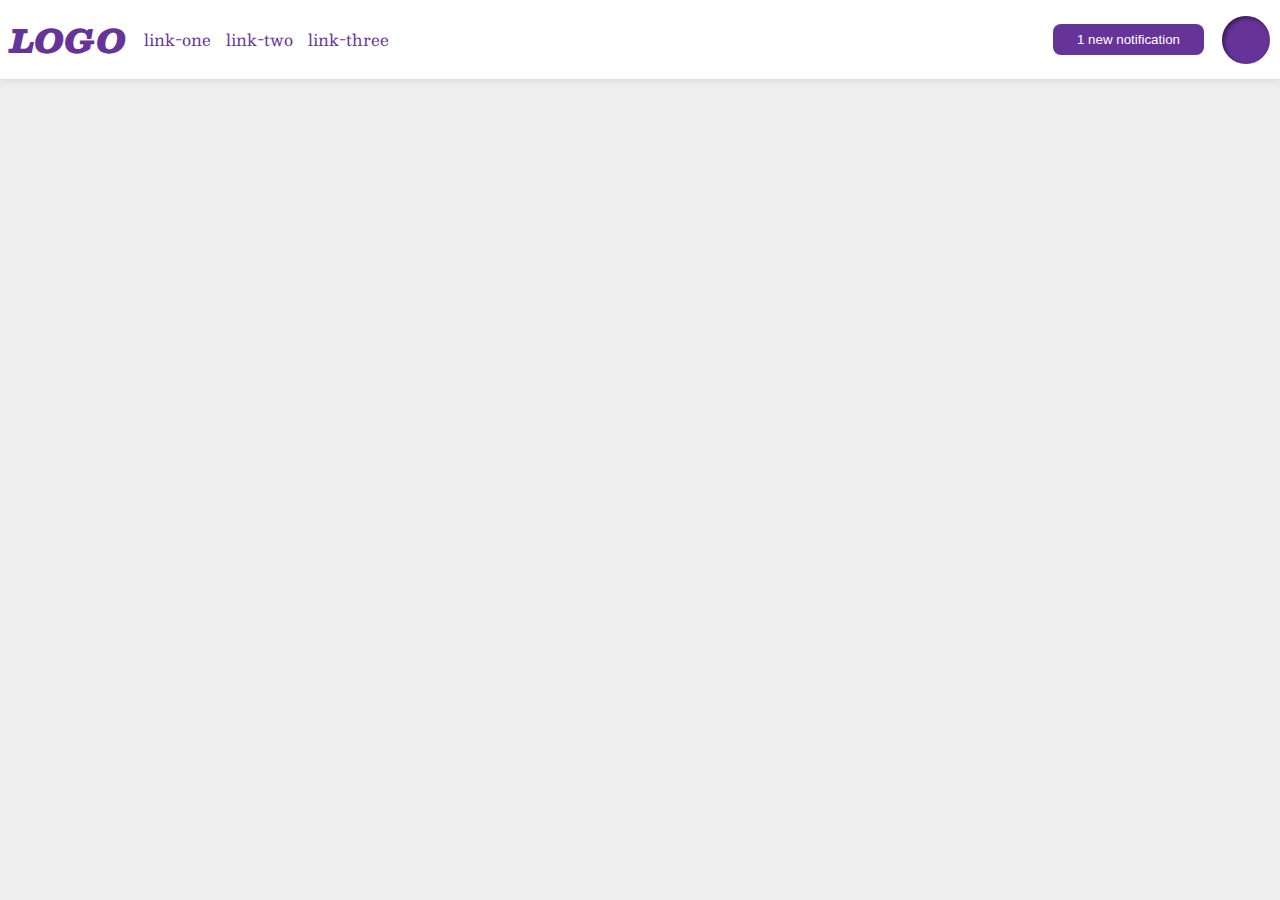
<file: flex/03-flex-header-2/index.html>
<!DOCTYPE html>
<html lang="en">
  <head>
    <meta charset="UTF-8">
    <meta http-equiv="X-UA-Compatible" content="IE=edge">
    <meta name="viewport" content="width=device-width, initial-scale=1.0">
    <title>Flex Header 2</title>
    <link rel="stylesheet" href="style.css">
  </head>
  <body>
    <div class="header">
      <div class="logo">
        LOGO
      </div>
      <ul class="links">
        <li><a href="google.com">link-one</a></li>
        <li><a href="google.com">link-two</a></li>
        <li><a href="google.com">link-three</a></li>
      </ul>
      <button class="notifications">
        1 new notification
      </button>
      <div class="profile-image"></div>
    </div>
  </body>
</html>
</file>
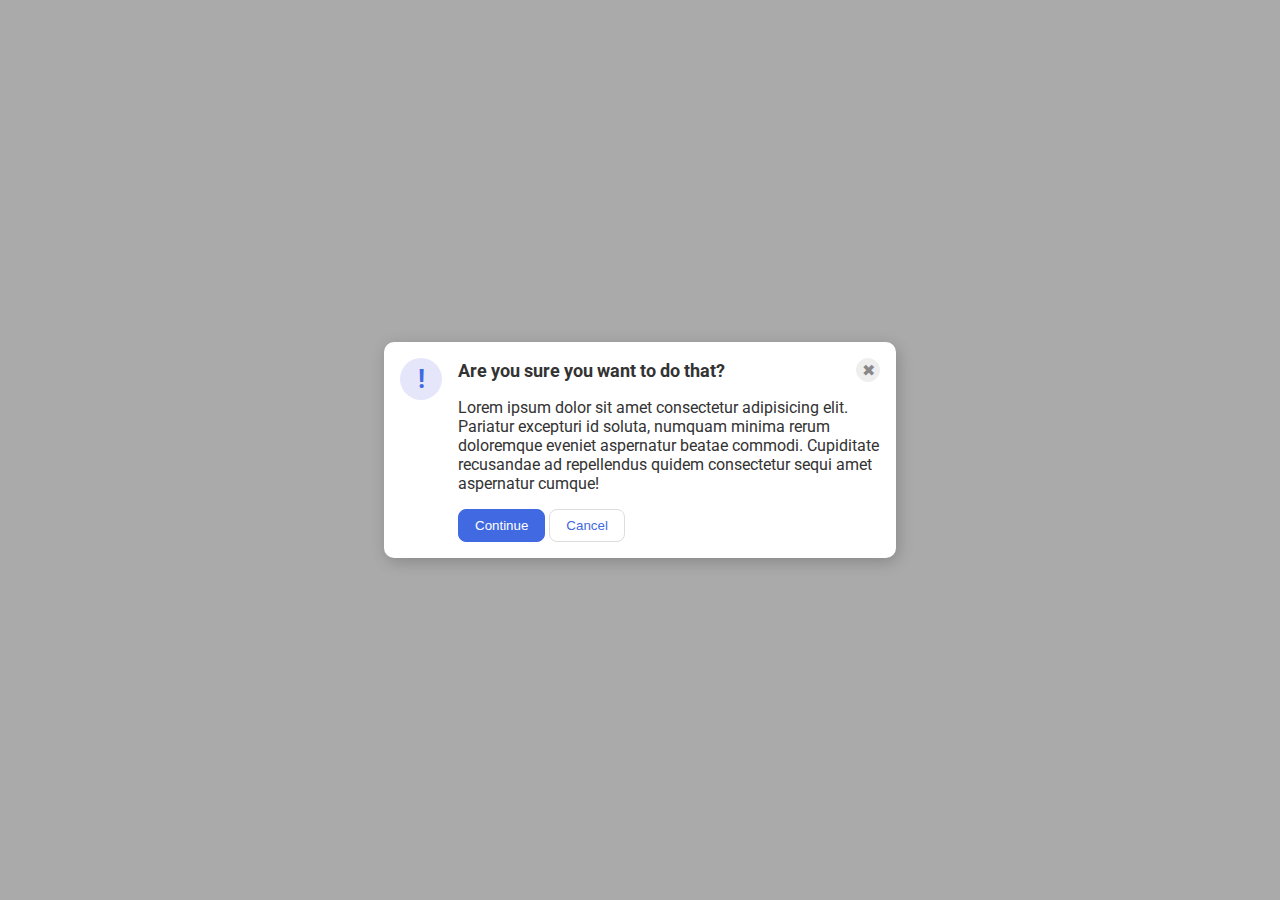
<file: flex/05-flex-modal/index.html>
<!DOCTYPE html>
<html lang="en">
  <head>
    <meta charset="UTF-8">
    <meta http-equiv="X-UA-Compatible" content="IE=edge">
    <meta name="viewport" content="width=device-width, initial-scale=1.0">
    <link rel="stylesheet" href="style.css">
    <title>Modal</title>
  </head>
  <body>
    <div class="modal">
      <div class="icon">!</div>
      <div class="container">
        <div class="header">Are you sure you want to do that?
          <button class="close-button">✖</button>
        </div>
        <div class="text">Lorem ipsum dolor sit amet consectetur adipisicing elit. Pariatur excepturi id soluta, numquam minima rerum doloremque eveniet aspernatur beatae commodi. Cupiditate recusandae ad repellendus quidem consectetur sequi amet aspernatur cumque!</div>
        <button class="continue">Continue</button>
        <button class="cancel">Cancel</button>
      </div>
    </div>
  </body>
</html>
</file>
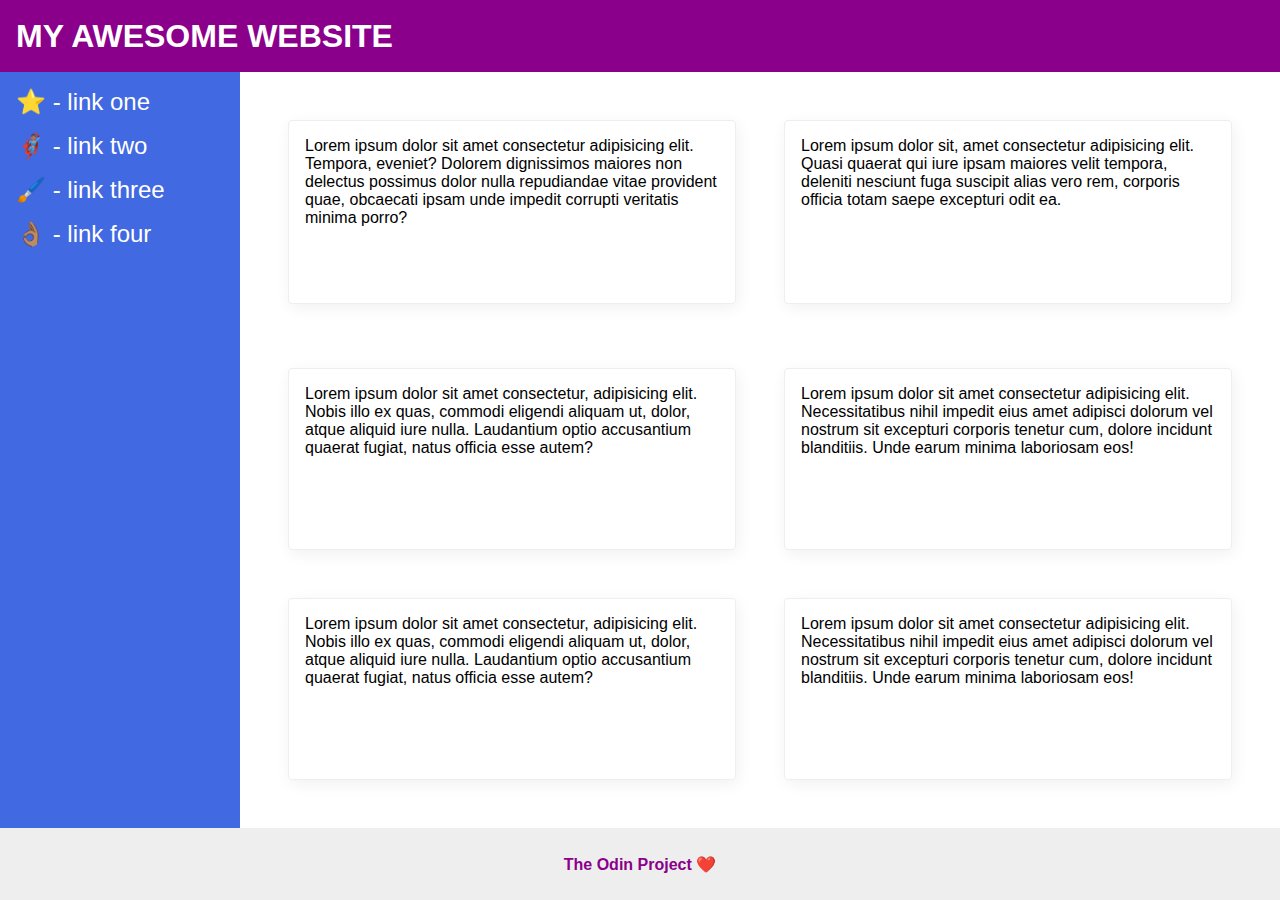
<file: flex/07-flex-layout-2/index.html>
<!DOCTYPE html>
<html lang="en">
  <head>
    <meta charset="UTF-8">
    <meta http-equiv="X-UA-Compatible" content="IE=edge">
    <meta name="viewport" content="width=device-width, initial-scale=1.0">
    <title>The Holy Grail</title>
    <link rel="stylesheet" href="style.css">
  </head>
  <body>
    <div class="header">
      MY AWESOME WEBSITE
    </div>
    <div class="body">
      <div class="sidebar">
        <ul>
          <li><a href="#">⭐ - link one</a></li>
          <li><a href="#">🦸🏽‍♂️ - link two</a></li>
          <li><a href="#">🖌️ - link three</a></li>
          <li><a href="#">👌🏽 - link four</a></li>
        </ul>
      </div>
      <div class="container-card">
        <div class="card">Lorem ipsum dolor sit amet consectetur adipisicing elit. Tempora, eveniet? Dolorem dignissimos maiores non delectus possimus dolor nulla repudiandae vitae provident quae, obcaecati ipsam unde impedit corrupti veritatis minima porro?</div>
        <div class="card">Lorem ipsum dolor sit, amet consectetur adipisicing elit. Quasi quaerat qui iure ipsam maiores velit tempora, deleniti nesciunt fuga suscipit alias vero rem, corporis officia totam saepe excepturi odit ea.</div>
        <div class="card">Lorem ipsum dolor sit amet consectetur, adipisicing elit. Nobis illo ex quas, commodi eligendi aliquam ut, dolor, atque aliquid iure nulla. Laudantium optio accusantium quaerat fugiat, natus officia esse autem?</div>
        <div class="card">Lorem ipsum dolor sit amet consectetur adipisicing elit. Necessitatibus nihil impedit eius amet adipisci dolorum vel nostrum sit excepturi corporis tenetur cum, dolore incidunt blanditiis. Unde earum minima laboriosam eos!</div>
        <div class="card">Lorem ipsum dolor sit amet consectetur, adipisicing elit. Nobis illo ex quas, commodi eligendi aliquam ut, dolor, atque aliquid iure nulla. Laudantium optio accusantium quaerat fugiat, natus officia esse autem?</div>
        <div class="card">Lorem ipsum dolor sit amet consectetur adipisicing elit. Necessitatibus nihil impedit eius amet adipisci dolorum vel nostrum sit excepturi corporis tenetur cum, dolore incidunt blanditiis. Unde earum minima laboriosam eos!</div>
      </div>
    </div>
    <div class="footer">
      The Odin Project ❤️
    </div>
  </body>
</html>
</file>
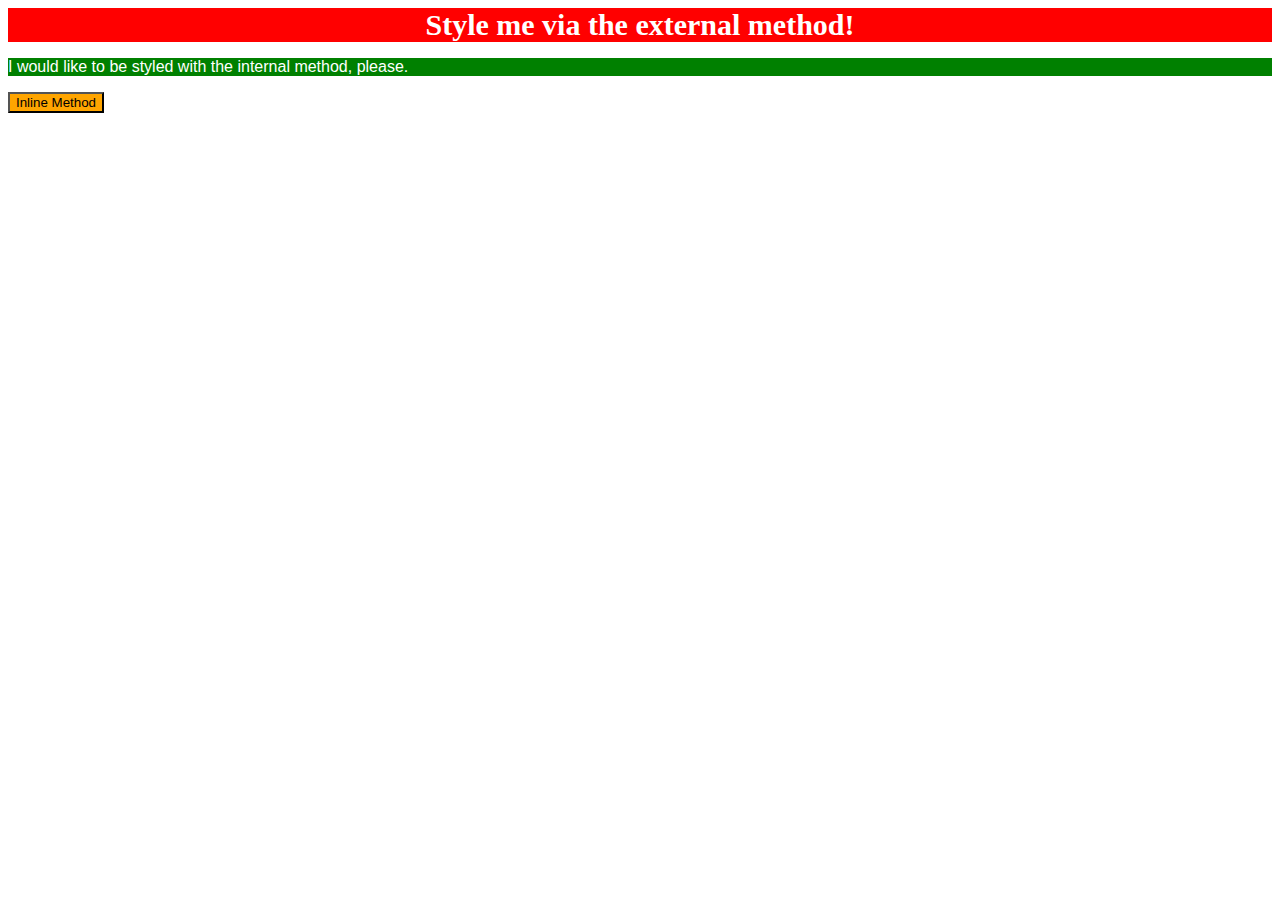
<file: foundations/01-css-methods/index.html>
<!DOCTYPE html>
<html lang="en">
  <head>
    <meta charset="UTF-8">
    <meta http-equiv="X-UA-Compatible" content="IE=edge">
    <meta name="viewport" content="width=device-width, initial-scale=1.0">
    <title>Methods for Adding CSS</title>
    <link rel="stylesheet" href="./style.css">
    <style>
      p {
        color:white;
        background-color:green;
        font-family: "Arial";
      }
    </style>
  </head>
  <body>
    <div>Style me via the external method!</div>
    <p>I would like to be styled with the internal method, please.</p>
    <button style="color:black; background-color:orange;">Inline Method</button>
  </body>
</html>
</file>
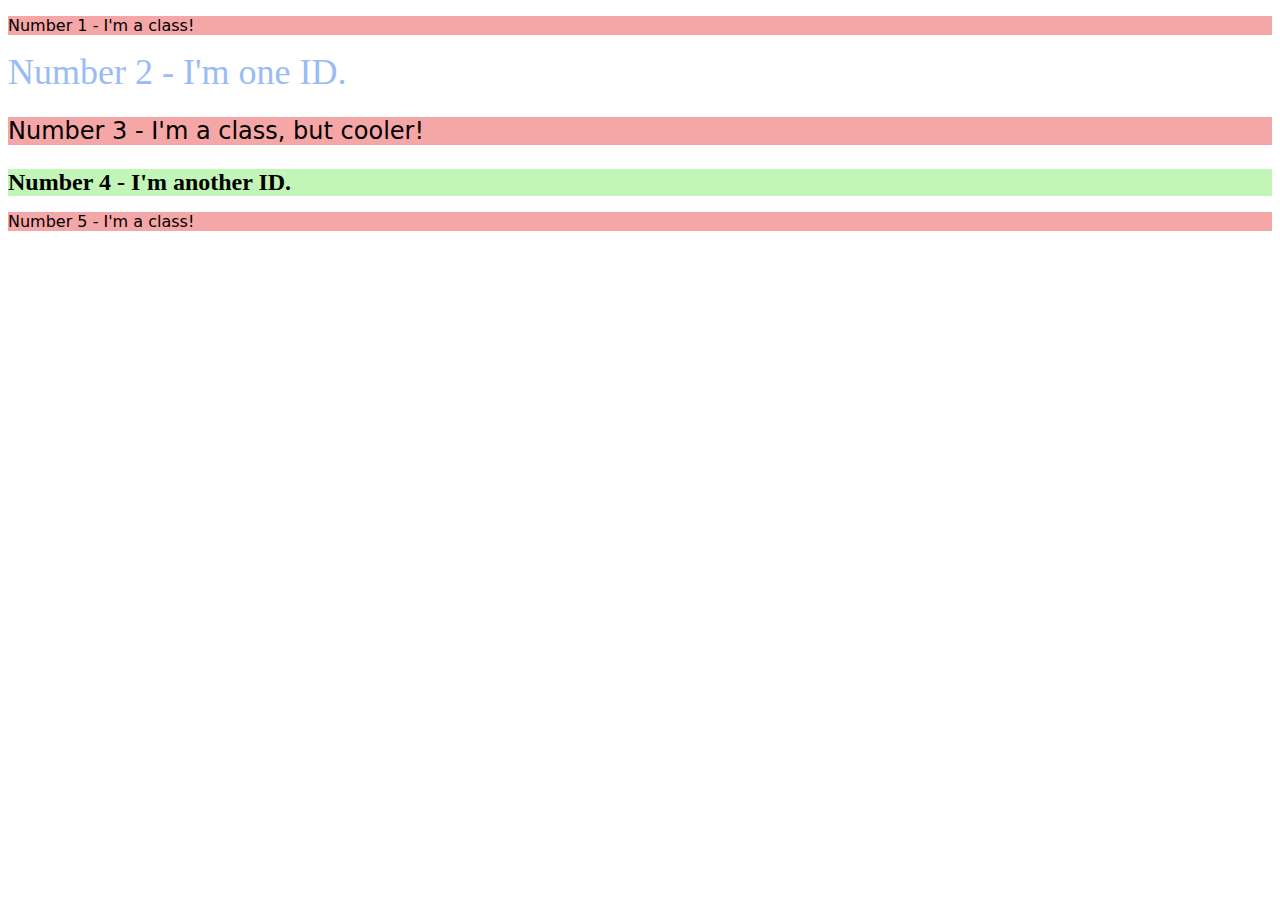
<file: foundations/02-class-id-selectors/index.html>
<!DOCTYPE html>
<html lang="en">
  <head>
    <meta charset="UTF-8">
    <meta http-equiv="X-UA-Compatible" content="IE=edge">
    <meta name="viewport" content="width=device-width, initial-scale=1.0">
    <title>Class and ID Selectors</title>
    <link rel="stylesheet" href="style.css">
  </head>
  <body>
    <p class="odd">Number 1 - I'm a class!</p>
    <div id="number-2">Number 2 - I'm one ID.</div>
    <p class="odd god">Number 3 - I'm a class, but cooler!</p>
    <div id="number-4">Number 4 - I'm another ID.</div>
    <p class="odd">Number 5 - I'm a class!</p>
  </body>
</html>
</file>
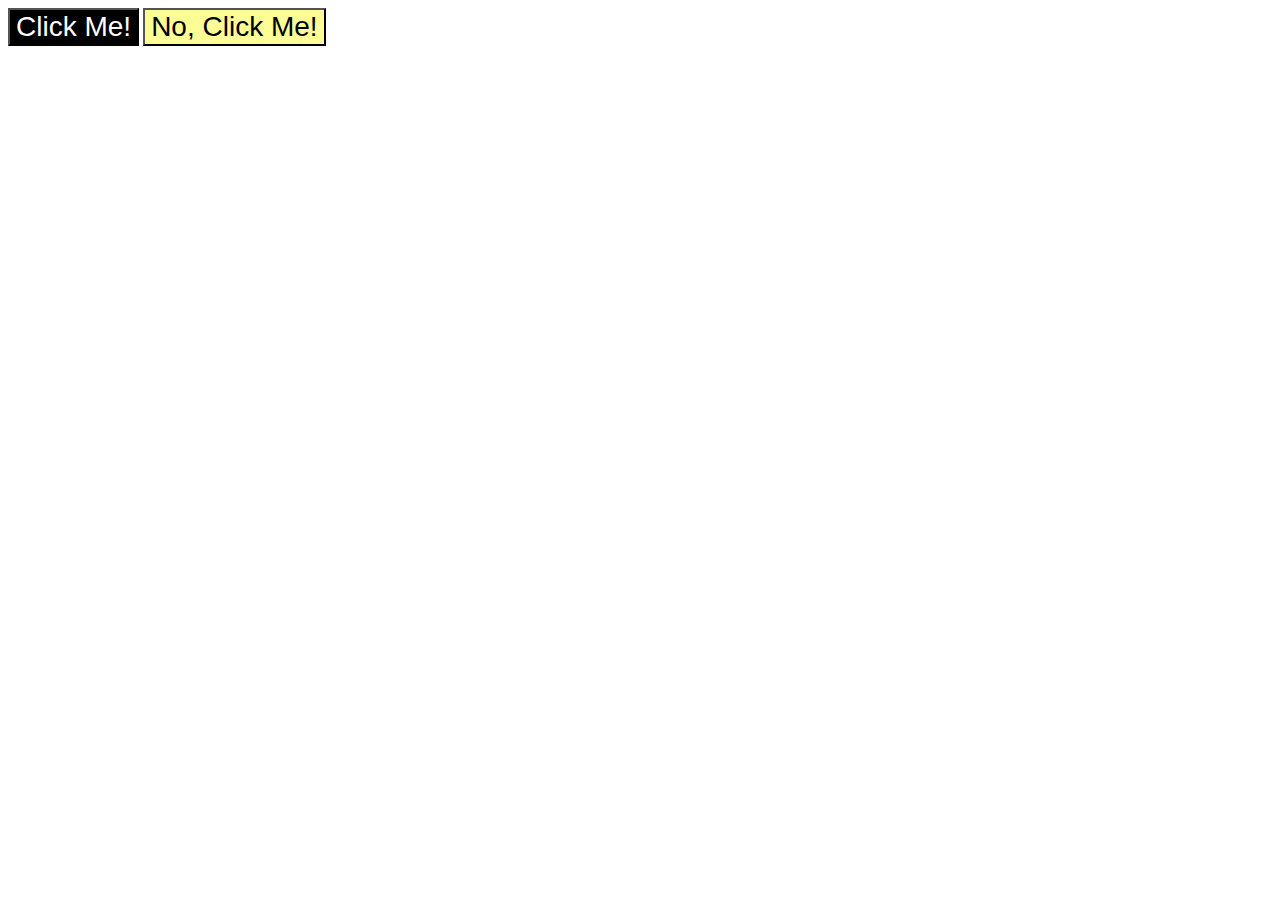
<file: foundations/03-grouping-selectors/index.html>
<!DOCTYPE html>
<html lang="en">
  <head>
    <meta charset="UTF-8">
    <meta http-equiv="X-UA-Compatible" content="IE=edge">
    <meta name="viewport" content="width=device-width, initial-scale=1.0">
    <title>Grouping Selectors</title>
    <link rel="stylesheet" href="style.css">
  </head>
  <body>
    <button class="b1">Click Me!</button>
    <button class="b2">No, Click Me!</button>
  </body>
</html>
</file>
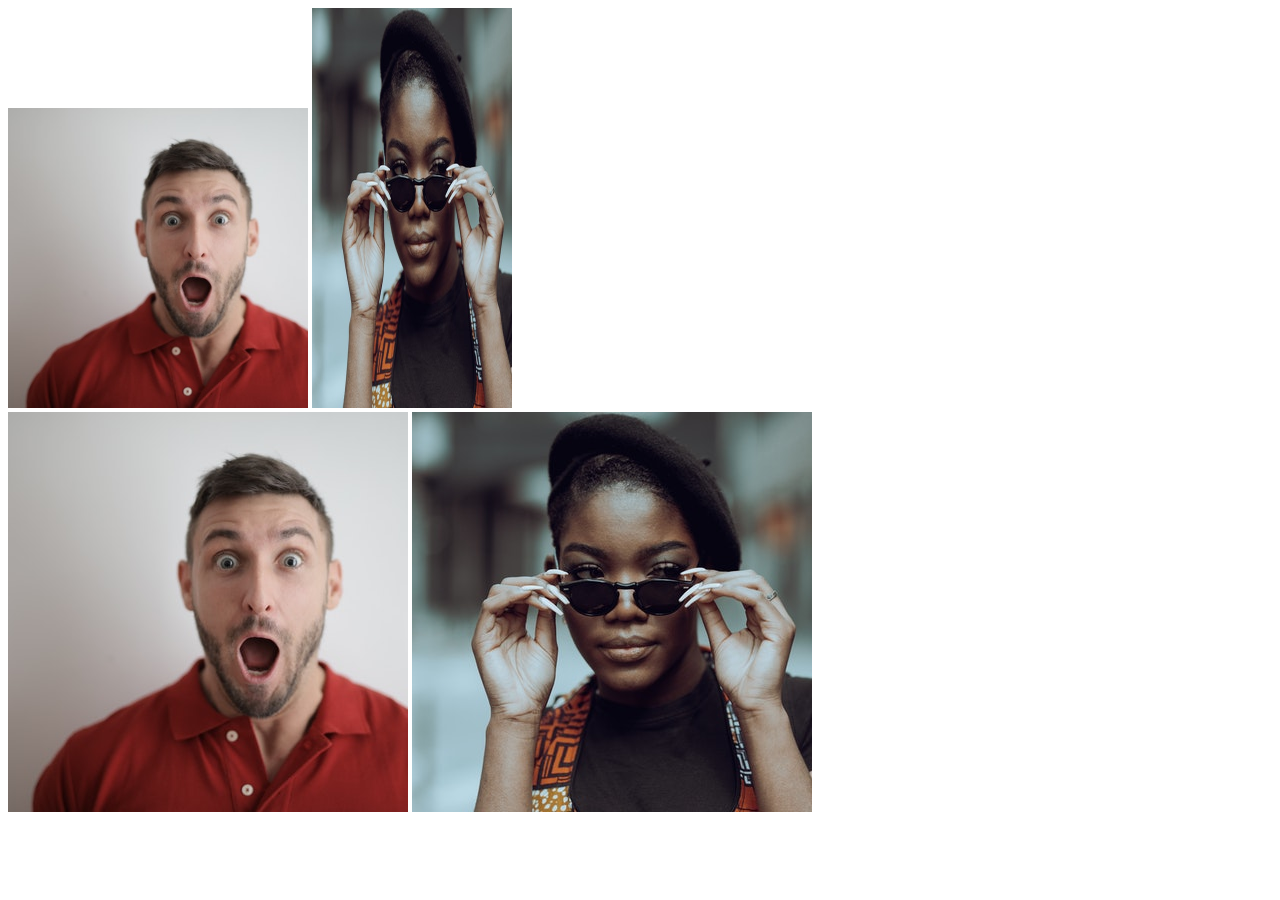
<file: foundations/04-chaining-selectors/index.html>
<!DOCTYPE html>
<html lang="en">
  <head>
    <meta charset="UTF-8">
    <meta http-equiv="X-UA-Compatible" content="IE=edge">
    <meta name="viewport" content="width=device-width, initial-scale=1.0">
    <title>Chaining Selectors</title>
    <link rel="stylesheet" href="style.css">
  </head>
  <body>
    <!-- Check image source path. Review Foundations lesson - Links and Images -->
    <!-- Use the classes BELOW this line -->
    <div>
      <img class="avatar proportioned" src="./img/pexels-andrea-piacquadio-3777931.jpg" alt="Woman with glasses">
      <img class="avatar distorted" src="./img/pexels-katho-mutodo-8434791.jpg" alt="Man with surprised expression">
    </div>
    <!-- Use the classes ABOVE this line -->
    <div>
      <img class="original proportioned" src="./img/pexels-andrea-piacquadio-3777931.jpg" alt="Woman with glasses">
      <img class="original distorted" src="./img/pexels-katho-mutodo-8434791.jpg" alt="Man with surprised expression">
    </div>
  </body>
</html>
</file>
<file: flex/03-flex-header-2/style.css>
/* this is some magical font-importing.  
you'll learn about it later. */
@import url('https://fonts.googleapis.com/css2?family=Besley:ital,wght@0,400;1,900&display=swap');

body {
  margin: 0;
  background: #eee;
  font-family: Besley, serif;
}

.header {
  background: white;
  border-bottom: 1px solid #ddd;
  box-shadow: 0 0 8px rgba(0,0,0,.1);
  display: flex;
  align-items: center;
  gap: 18px;
  padding: 10px;
}

.profile-image {
  background: rebeccapurple;
  box-shadow: inset 2px 2px 4px rgba(0,0,0,.5);
  border-radius: 50%;
  width: 48px;
  height: 48px;
  flex-shrink: 0;
}

.logo {
  color: rebeccapurple;
  font-size: 32px;
  font-weight: 900;
  font-style: italic;
}

button {
  border: none;
  border-radius: 8px;
  background: rebeccapurple;
  color: white;
  padding: 8px 24px;
  margin-left: auto;
}

a {
  /* this removes the line under our links */
  text-decoration: none;
  color: rebeccapurple;
  flex-shrink: 0;
}

ul {
  list-style-type: none;
  padding: 0;
  display: flex;
  gap: 15px;
}
</file>
<file: flex/05-flex-modal/style.css>
@import url('https://fonts.googleapis.com/css2?family=Roboto:wght@400;700&display=swap');

html, body {
  height: 100%;
}


body {
  font-family: Roboto, sans-serif;
  margin: 0;
  background: #aaa;
  color: #333;
  /* I'll give you this one for free lol */
  display: flex;
  align-items: center;
  justify-content: center;
}

.modal {
  background: white;
  width: 480px;
  border-radius: 10px;
  box-shadow: 2px 4px 16px rgba(0,0,0,.2);
}

.icon {
  color: royalblue;
  font-size: 26px;
  font-weight: 700;
  background: lavender;
  width: 42px;
  height: 42px;
  border-radius: 50%;
  display: flex;
  align-items: center;
  justify-content: center;
}

.close-button {
  background: #eee;
  border-radius: 50%;
  color: #888;
  font-weight: 400;
  font-size: 16px;
  height: 24px;
  width: 24px;
  display: flex;
  align-items: center;
  justify-content: center;
  border: 1px solid #eee;
  padding: 0;
}

button {
  cursor: pointer;
  padding: 8px 16px;
  border-radius: 8px;
}

button.continue {
  background: royalblue;
  border: 1px solid royalblue;
  color: white;
}

button.cancel {
  background: white;
  border: 1px solid #ddd;
  color: royalblue;
}

.modal {
  display: flex;
  gap: 16px;
  padding: 16px;
}

.icon {
  flex-shrink: 0;
}

.header {
  display: flex;
  align-items: center;
  justify-content: space-between;
  font-size: 18px;
  font-weight: 700;
  margin-bottom: 16px;
}
.text {
  margin-bottom: 16px;
}
</file>
<file: flex/07-flex-layout-2/style.css>
body {
  font-family: -apple-system, BlinkMacSystemFont, 'Segoe UI', Roboto, Oxygen, Ubuntu, Cantarell, 'Open Sans', 'Helvetica Neue', sans-serif;
  margin: 0;
  padding: 0;
  min-height: 100vh;
  display: flex;
  flex-direction: column;
}

.header {
  height: 72px;
  background: darkmagenta;
  color: white;
  display: flex;
  font-size: 32px;
  align-items: center;
  padding: 0 16px;
  font-weight: 900;
}

.footer {
  height: 72px;
  background: #eee;
  color: darkmagenta;
  justify-content: center;
  align-items: center;
  font-weight: 550;
  display: flex;
}

.sidebar {
  display: flex;
  width: 240px;
  background: royalblue;
  box-sizing: border-box;
  flex-shrink: 0;
}

ul {
  display: flex;
  flex-direction: column;
  gap: 16px;
  padding: 16px;
  margin: 0;
  list-style-type: none;
}

a {
  text-decoration: none;
  color: white;
  font-size: 24px;
}

.card {
  border: 1px solid #eee;
  box-shadow: 2px 4px 16px rgba(0,0,0,.06);
  border-radius: 4px;
  width: 300px;
  padding: 16px;
  margin: 16px;
  flex: 1 1 auto;
  max-height: 150px;
}

.body{
  display: flex;
  flex:1;
}

.container-card {
  padding: 32px;
  gap: 16px;
  display: flex;
  flex-wrap: wrap;
  justify-content: center;
}
</file>
<file: foundations/01-css-methods/style.css>
div {
  color:white;
  background-color:red;
  font-family:"Times New Roman", sans-serif;
  font-size:30px;
  font-weight:bold;
  text-align:center;
}
</file>
<file: foundations/02-class-id-selectors/style.css>
#number-2 {
  color: #9abcf5;
  font-size: 36px;
}

#number-4{
  font-size: 24px;
  background-color: #c2f5b8;
  font-weight: bold;
}

.odd {
  font-family: "Verdana", "DejaVu Sans", "Nerd Font", sans-serif;
  background-color: #f5a6a6;
}

.odd.god {
  font-size: 24px;
}
</file>
<file: foundations/03-grouping-selectors/style.css>
.b1, .b2 {
  font-size: 28px;
  font-family: Helvetica, "Times New Roman", sans-serif;
}

.b1 {
  background-color: rgb(0, 0, 0);
  color: rgb(255, 255, 255);
}

.b2 {
  background-color: #fdfd96;
}
</file>
<file: foundations/04-chaining-selectors/style.css>
/* Add CSS Styling */
.avatar.proportioned {
  width: 300px;
  height: auto;
}

.avatar.distorted {
  width: 200px;
  height: 400px;
}
</file>
